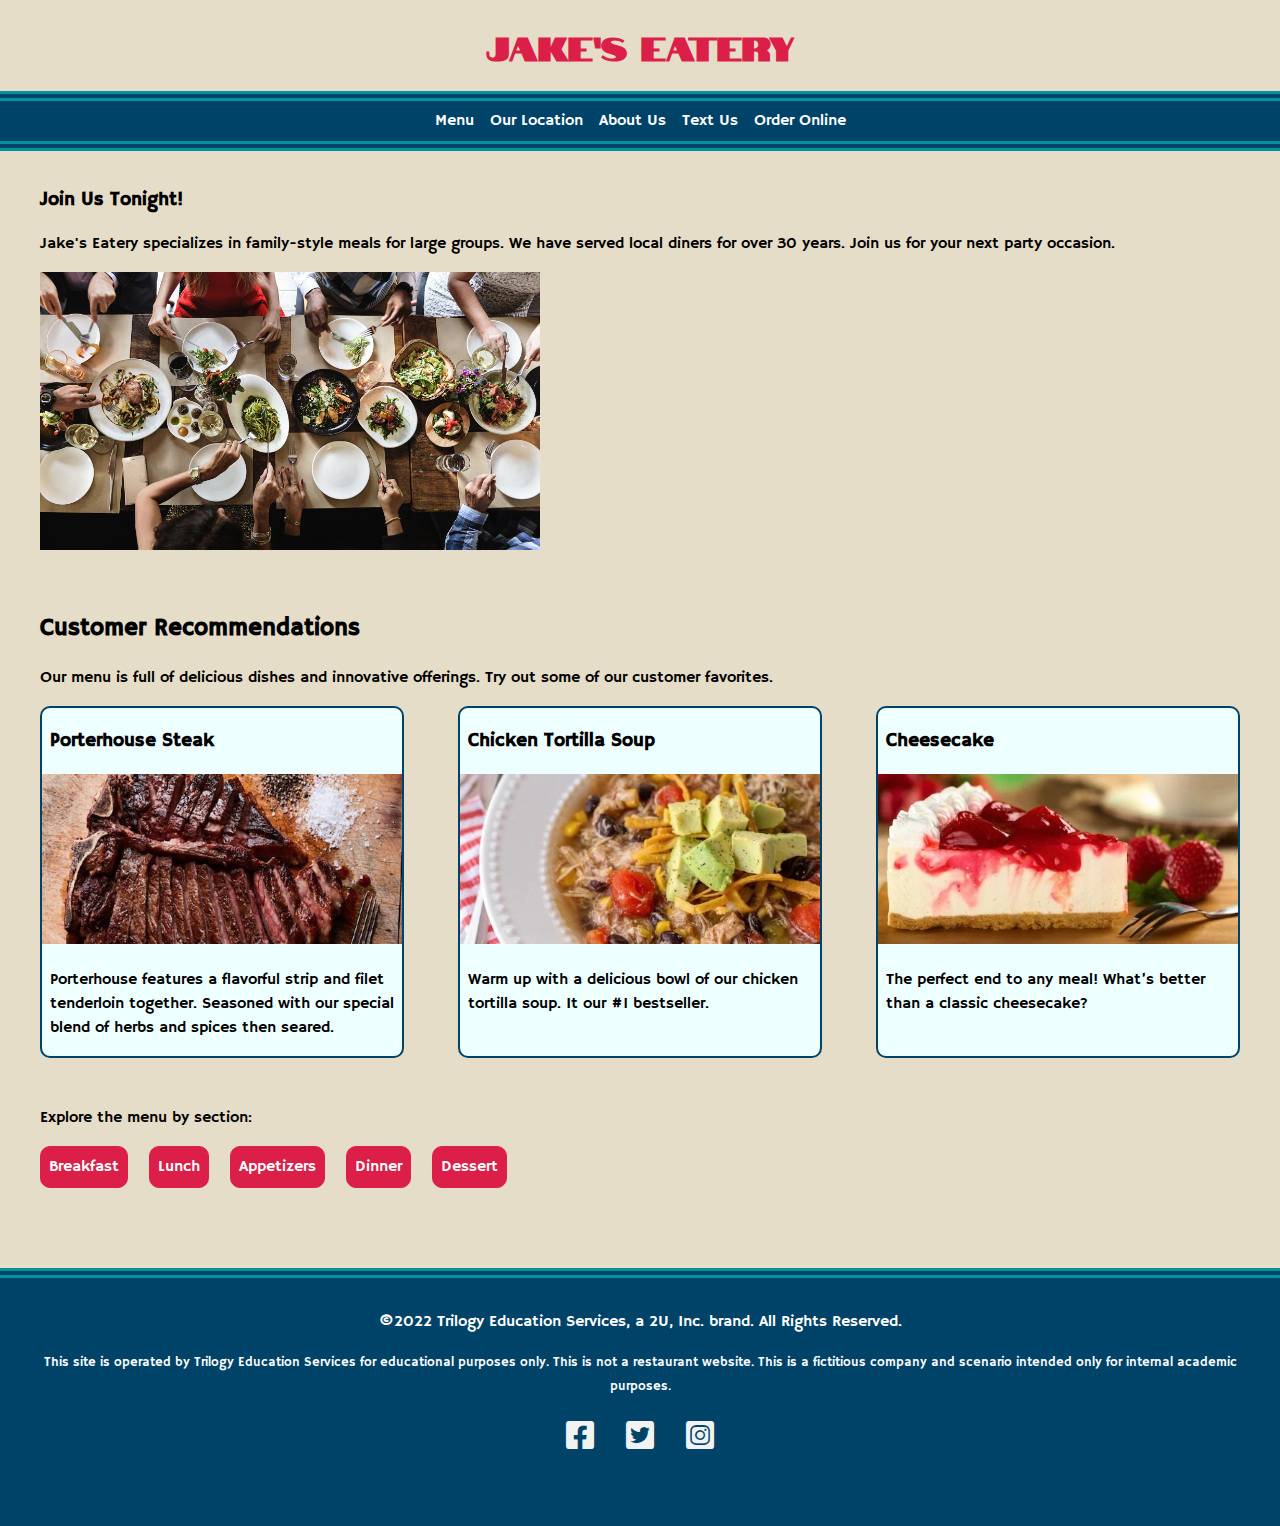
<file: JakesEatery/index.html>
<!DOCTYPE html>
<html lang="en">

<head>
    <meta charset="UTF-8">
    <meta http-equiv="X-UA-Compatible" content="IE=edge">
    <meta name="viewport" content="width=device-width, initial-scale=1.0">
    <link rel="preconnect" href="https://fonts.googleapis.com">
    <link rel="preconnect" href="https://fonts.gstatic.com" crossorigin>
    <link href="https://fonts.googleapis.com/css2?family=Hammersmith+One&family=Notable&display=swap" rel="stylesheet">
    <link href="https://cdnjs.cloudflare.com/ajax/libs/font-awesome/6.0.0/css/all.min.css" rel="stylesheet">
    <link href="css/style.css" rel="stylesheet">
    <title>Jake's Eatery Restaurant - Family Favorites</title>
</head>

<body>

    <header>
        <h1>Jake’s Eatery</h1>
        <nav>
            <ul>
                <li><a href="menu.html">Menu</a></li>
                <li><a href="location.html">Our Location</a></li>
                <li><a href="about.html">About Us</a></li>
                <li><a href="text.html">Text Us</a></li>
                <li><a href="order.html">Order Online</a></li>
        </nav>
    </header>
    <div class="bgimage"></div>
    <section class="introduction">
        <div class="introtext">
        <h3>Join Us Tonight!</h3>
        <p>Jake's Eatery specializes in family-style meals for large groups. We have served local diners for over 30 years. Join us for your next party occasion.</p></div>
        <div class="intropic">
        <picture>
            <source srcset="media/images/jakes-eating-lg.jpg" media="(min-width: 900px)">
            <source srcset="media/images/jakes-eating-md.jpg" media="(min-width: 750px)">
            <img src="media/images/jakes-eating-sm.jpg" alt="People eating dinner around a table with many dishes.">
        </picture></div>
    </section>
    <article>
        <h2>Customer Recommendations</h2>
        <p>Our menu is full of delicious dishes and innovative offerings. Try out some of our customer favorites.</p>
        <div class="card-container">
            <div class="card">
                <h3>Porterhouse Steak</h3>
                <img src="media/images/jakes-steak.jpg" alt- "Sliced Porterhouse steak on a wooden board.">
                <p> Porterhouse features a flavorful strip and filet tenderloin together. Seasoned with our special blend of herbs and spices then seared.</p>
            </div>
            <div class="card">
                <h3>Chicken Tortilla Soup</h3>
                <img src="media/images/jakes-soup.jpg" alt="Soup is topped with fried tortilla shreds and avocado chunks.">
                <p>Warm up with a delicious bowl of our chicken tortilla soup. It our #1 bestseller.</p>
            </div>
            <div class="card">
                <h3>Cheesecake</h3>
                <img src="media/images/jakes-cheesecake.jpg" alt="Slice of cheesecake with strawberry topping and whipped cream.">
                <p>The perfect end to any meal! What’s better than a classic cheesecake?</p>
            </div>
        </div>
    </article>
    <section>
        <p>Explore the menu by section:</p>
        <ul>
            <li><a href="breakfast.html">Breakfast</a></li>
            <li><a href="lunch.html">Lunch</a></li>
            <li><a href="appetizers.html">Appetizers</a></li>
            <li><a href="dinner.html">Dinner</a></li>
            <li><a href="dessert.html">Dessert</a></li>
        </ul>
    </section>
    <footer>
        <p>
            &copy;2022 Trilogy Education Services, a 2U, Inc. brand. All Rights Reserved.
        </p>
        <p>
            <small>This site is operated by Trilogy Education Services for educational
          purposes only. This is not a restaurant website. This is a
          fictitious company and scenario intended only for internal academic
          purposes.</small
        >
      </p>        <ul>
            <li>
                <a href="https://facebook.com" target="_blank">
                    <span aria-hidden="true" class="fa-brands fa-facebook-square"></span>
                    <span class="sr-only">Facebook</span>
                </a>
            </li>
            <li>
                <a href="https://twitter.com" target="_blank">
                    <span aria-hidden="true" class="fa-brands fa-twitter-square"></span>
                    <span class="sr-only">Twitter</span>
                </a>
            </li>
            <li>
                <a href="https://instagram.com" target="_blank">
                    <span aria-hidden="true" class="fa-brands fa-instagram-square"></span>
                    <span class="sr-only">Instagram</span>
                </a>
            </li>
        </ul>
    </footer>
</body>

</html>
</file>
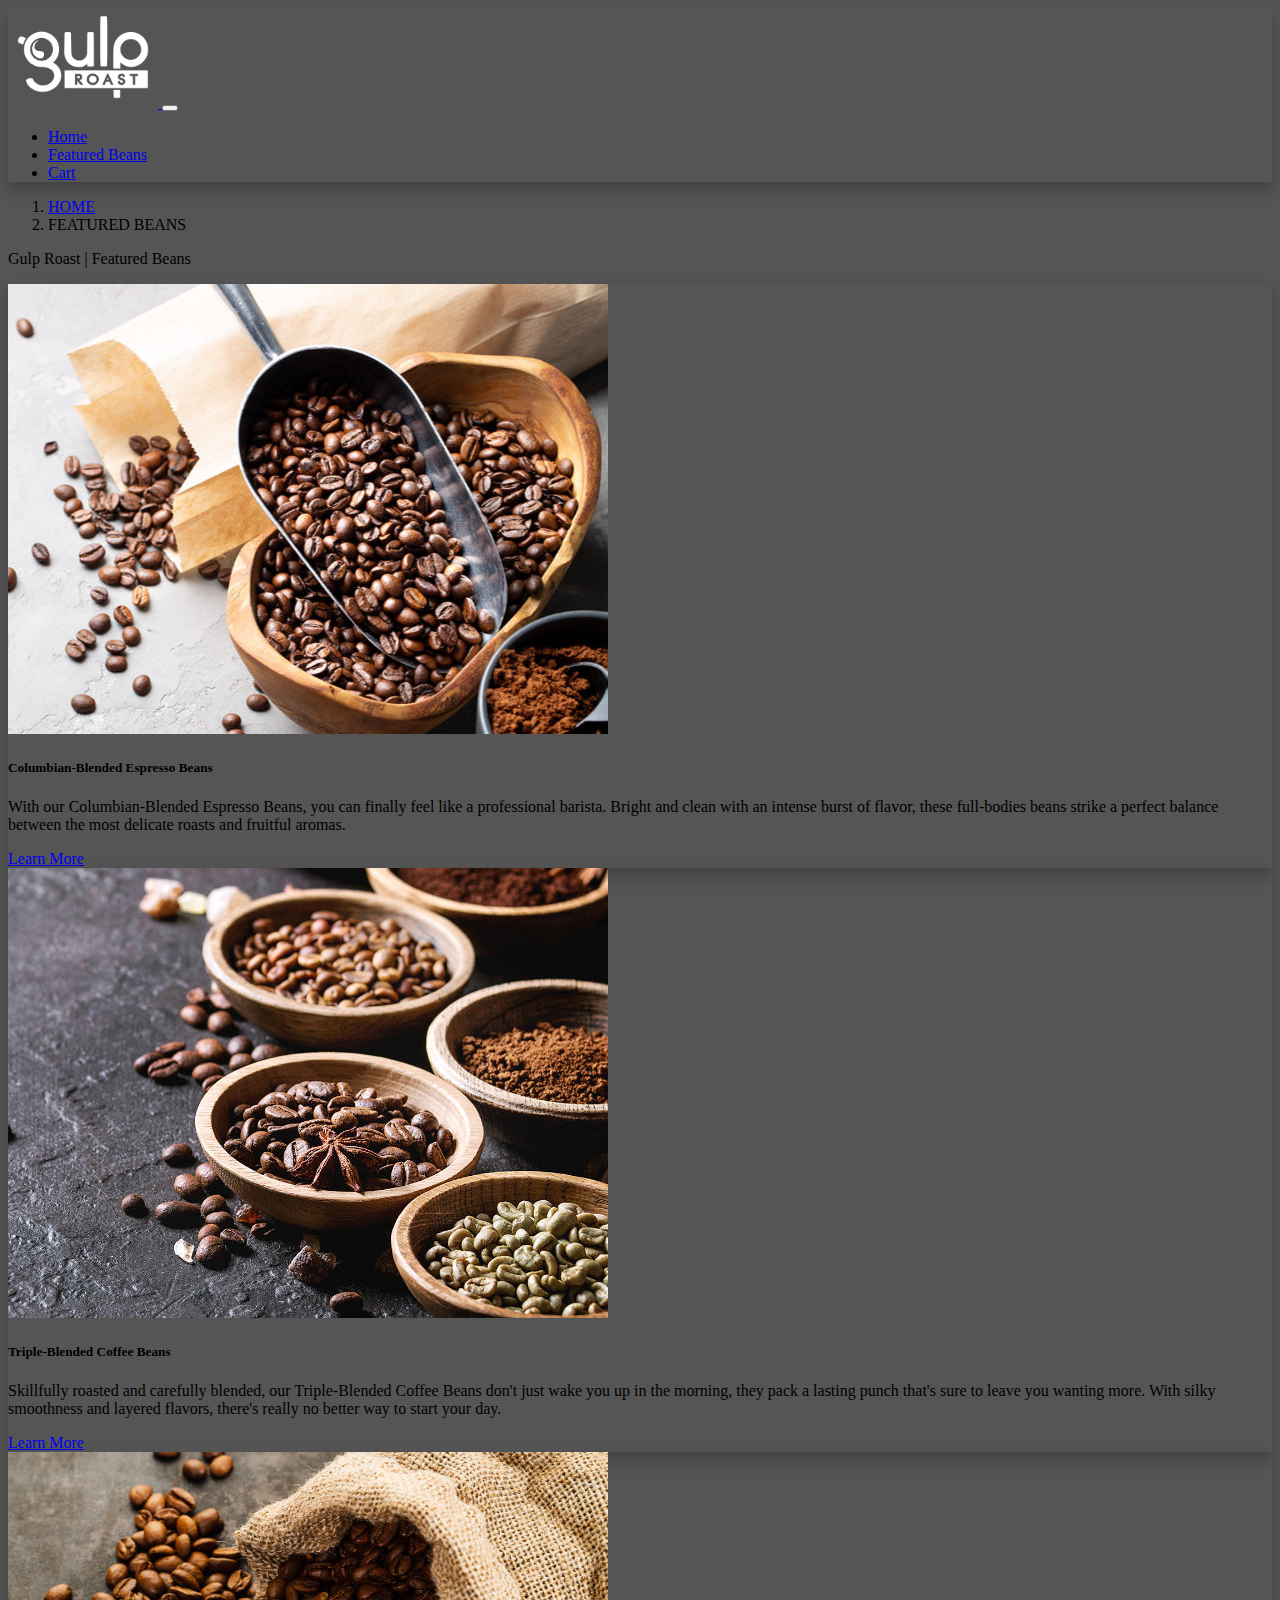
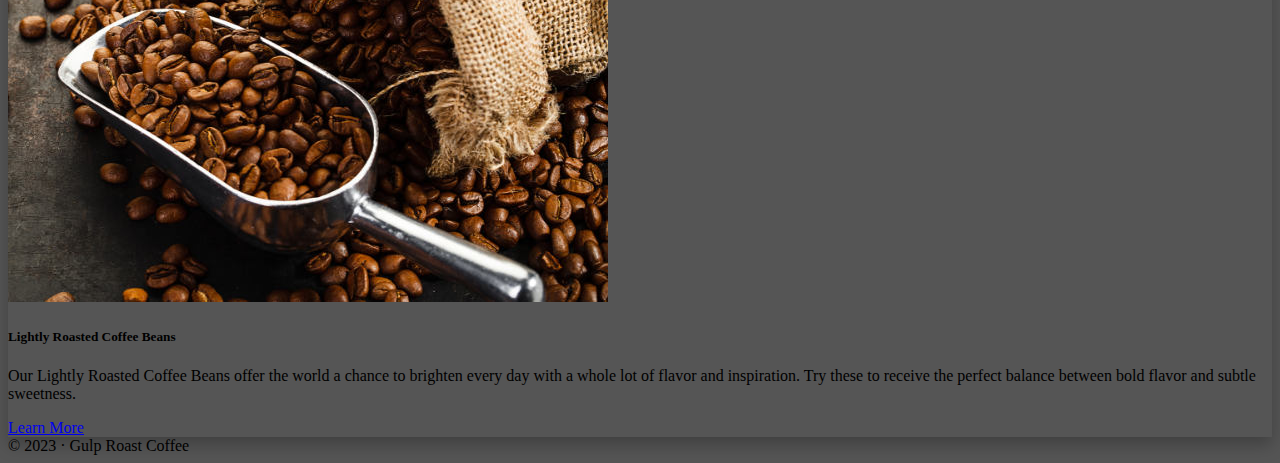
<file: gulproastcoffeemod20/coffee.html>
<!DOCTYPE html>
<!--[if lt IE 7]>      <html class="no-js lt-ie9 lt-ie8 lt-ie7"> <![endif]-->
<!--[if IE 7]>         <html class="no-js lt-ie9 lt-ie8"> <![endif]-->
<!--[if IE 8]>         <html class="no-js lt-ie9"> <![endif]-->
<!--[if gt IE 8]>      <html class="no-js"> <!--<![endif]-->
<html>
<head>
  <meta charset="utf-8">
  <meta http-equiv="X-UA-Compatible" content="IE=edge">
  <title>Gulp Roast Coffee | Featured Beans</title>
  <meta name="description" content="">
  <meta name="viewport" content="width=device-width, initial-scale=1">
  <link href="https://cdn.jsdelivr.net/npm/bootstrap@5.1.3/dist/css/bootstrap.min.css" rel="stylesheet"
    integrity="sha384-1BmE4kWBq78iYhFldvKuhfTAU6auU8tT94WrHftjDbrCEXSU1oBoqyl2QvZ6jIW3" crossorigin="anonymous">
  <link rel="stylesheet" href="css/style.css">

  <script src="https://cdn.jsdelivr.net/npm/bootstrap@5.1.3/dist/js/bootstrap.bundle.min.js"
    integrity="sha384-ka7Sk0Gln4gmtz2MlQnikT1wXgYsOg+OMhuP+IlRH9sENBO0LRn5q+8nbTov4+1p"
    crossorigin="anonymous"></script>

</head>
<!-- body -->
<body class="d-flex flex-column vh-100">
  <header>
    <!-- navigation bar -->
    <nav class="navbar navbar-expand-md navbar-dark bg-dark">
      <div class="container-fluid">
        <a class="navbar-brand" href="#">
          <img src="media/images/gulp-logo-light.png" alt="Gulp Roast Coffee Logo. Click for home." width="150">
        </a>
        <button class="navbar-toggler" type="button" data-bs-toggle="collapse" data-bs-target="#navbarSupportedContent"
          aria-controls="navbarSupportedContent" aria-expanded="false" aria-label="Toggle navigation">
          <span class="navbar-toggler-icon"></span>
        </button>
        <div class="collapse navbar-collapse" id="navbarSupportedContent">
          <ul class="navbar-nav me-auto mb-2 mb-lg-0">
            <li class="nav-item">
              <a class="nav-link" href="#">Home</a>
            </li>
            <li class="nav-item">
              <a class="nav-link" aria-current="page" href="coffee.html"><u>Featured Beans</u></a>
            </li>
            <li class="nav-item">
              <a class="nav-link" href="#">Cart</a>
            </li>
          </ul>
        </div>
      </div>
    </nav>
  </header>
  <!--startbreadcrumbs-->
  <div class="row m-3">
    <nav aria-label="breadcrumb">
      <ol class="breadcrumb">
        <li class="breadcrumb-item"><a href="#" class="fw-light link-dark">HOME</a></li>
        <li class="breadcrumb-item active text-light fw-light" aria-current="page">FEATURED BEANS</li>
      </ol>
    </nav>
  </div>
  <!-- page title text -->
  <p class="h3 text-light text-center mt-0 mb-5">Gulp Roast | Featured Beans</p>
  <!-- grid container  -->
  <div class="container mb-5">
    <div class="row row-cols-1 row-cols-sm-2 row-cols-md-3">
      <!-- grid column -->
      <div class="col mb-3">
        <div class="card bg-dark text-white">
          <img src="media/images/gulp-espresso.jpg" class="card-img-top rounded"
            alt="Columbian-Blended Espresso beans being scooped from a bowl with coffee grounds next to it.">
          <div class="card-body">
            <h5 class="card-title">Columbian-Blended Espresso Beans</h5>
            <p class="card-text fw-light">With our Columbian-Blended Espresso Beans, you can finally feel like a
              professional barista. Bright and clean with an intense burst of flavor, these full-bodies beans strike a
              perfect balance between the most delicate roasts and fruitful aromas.</p>
            <div class="d-grid d-md-flex justify-content-md-end">
              <a class="btn btn-light" href="columbianblendedbeans.html" role="button">Learn More</a>
            </div>
          </div>
        </div>
      </div>
      <!-- grid column -->
      <div class="col mb-3">
        <div class="card bg-dark text-white">
          <img src="media/images/gulp-triple-blended.jpg" class="card-img-top rounded"
            alt="Variations of coffee beans included in the triple blend shown in bowls.">
          <div class="card-body">
            <h5 class="card-title">Triple-Blended Coffee Beans</h5>
            <p class="card-text fw-light">Skillfully roasted and carefully blended, our Triple-Blended Coffee Beans
              don't just wake you up in the morning, they pack a lasting punch that's sure to leave you wanting more.
              With silky smoothness and layered flavors, there's really no better way to start your day.</p>
            <div class="d-grid d-md-flex justify-content-md-end">
              <a class="btn btn-light" href="tripleblendedbeans.html" role="button">Learn More</a>
            </div>
          </div>
        </div>
      </div>
      <!-- grid column -->
      <div class="col mb-3">
        <div class="card bg-dark text-white">
          <img src="media/images/gulp-light-roast.jpg" class="card-img-top rounded"
            alt="A scoop of Lightly Roasted Coffee Beans next to a burlap bag filled with coffee beans.">
          <div class="card-body">
            <h5 class="card-title">Lightly Roasted Coffee Beans</h5>
            <p class="card-text fw-light">Our Lightly Roasted Coffee Beans offer the world a chance to brighten every
              day with a whole lot of flavor and inspiration. Try these to receive the perfect balance between bold
              flavor and subtle sweetness.</p>
            <div class="d-grid d-md-flex justify-content-md-end">
              <a class="btn btn-light" href="lightlyroastedbeans.html" role="button">Learn More</a>
            </div>
          </div>
        </div>
      </div>
    </div>
  </div>
  <!-- footer -->
  <footer class="bd-footer mt-auto py-3 bg-dark">
    <div class="container-fluid text-center">
      <span class="text-muted">&copy 2023 &middot Gulp Roast Coffee</span>
    </div>
  </footer>
</body>

</html>
</file>
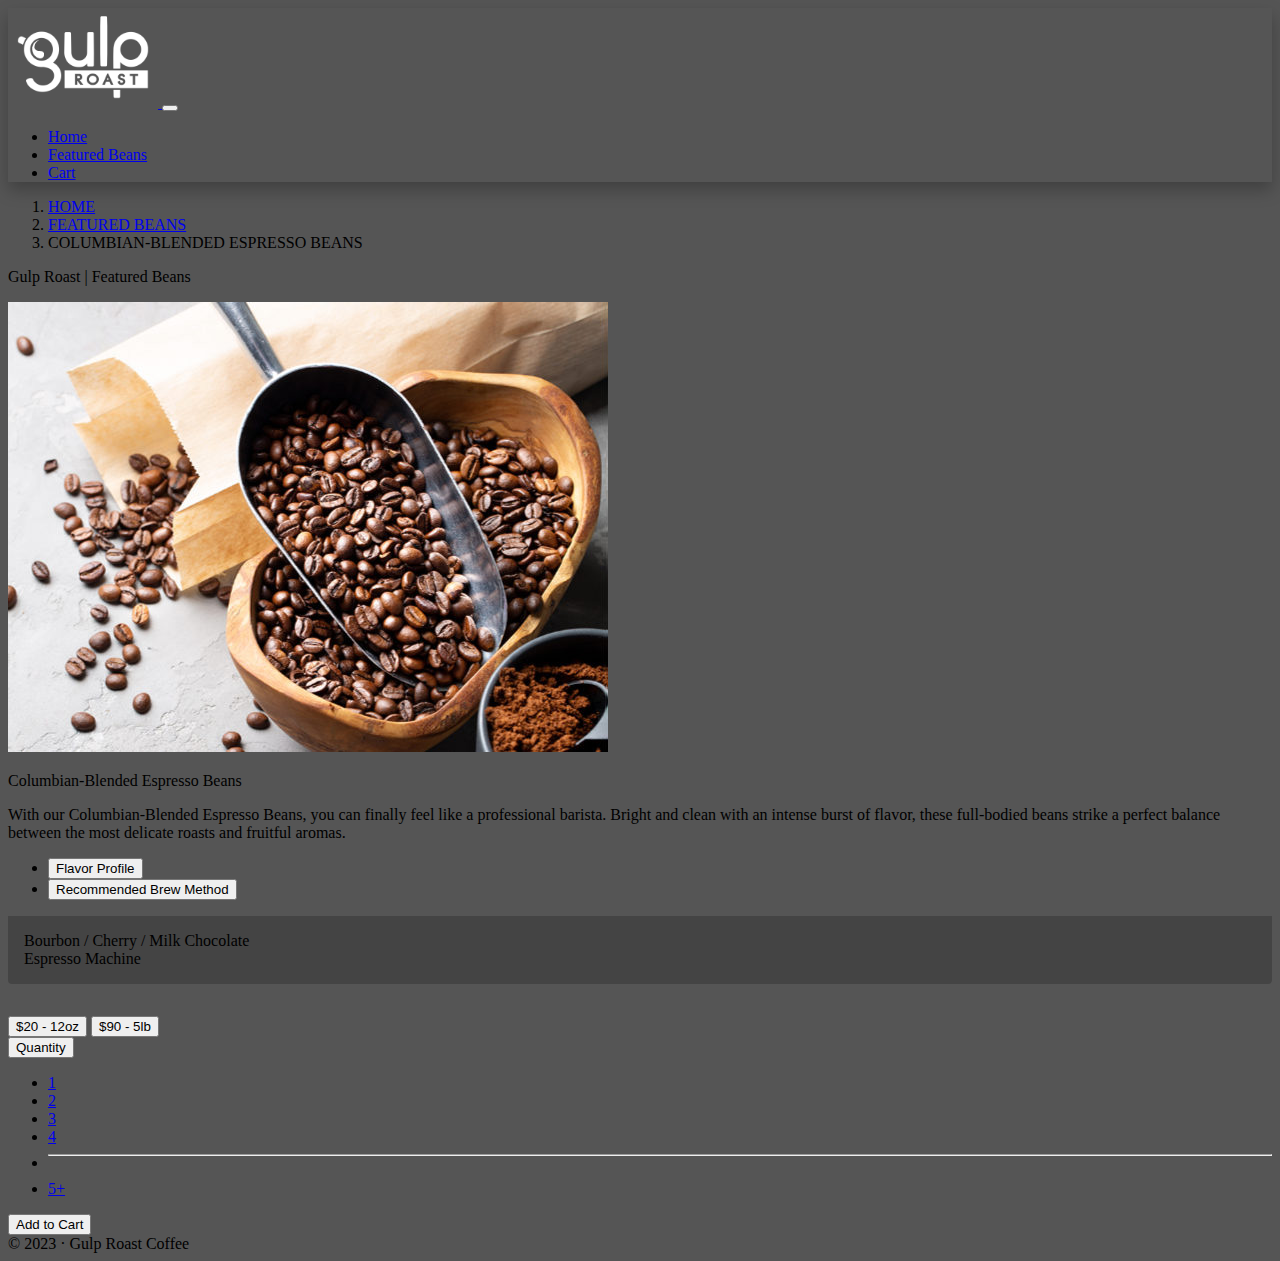
<file: gulproastcoffeemod20/columbianblendedbeans.html>
<!DOCTYPE html>
<!--[if lt IE 7]>      <html class="no-js lt-ie9 lt-ie8 lt-ie7"> <![endif]-->
<!--[if IE 7]>         <html class="no-js lt-ie9 lt-ie8"> <![endif]-->
<!--[if IE 8]>         <html class="no-js lt-ie9"> <![endif]-->
<!--[if gt IE 8]>      <html class="no-js"> <!--<![endif]-->
<html>
<head>
  <meta charset="utf-8">
  <meta http-equiv="X-UA-Compatible" content="IE=edge">
  <title>Gulp Roast Coffee | Featured Beans | Columbian-Blended Espresso Beans</title>
  <meta name="description" content="">
  <meta name="viewport" content="width=device-width, initial-scale=1">
  <link href="https://cdn.jsdelivr.net/npm/bootstrap@5.1.3/dist/css/bootstrap.min.css" rel="stylesheet"
    integrity="sha384-1BmE4kWBq78iYhFldvKuhfTAU6auU8tT94WrHftjDbrCEXSU1oBoqyl2QvZ6jIW3" crossorigin="anonymous">
  <link rel="stylesheet" href="css/style.css">

  <script src="https://cdn.jsdelivr.net/npm/bootstrap@5.1.3/dist/js/bootstrap.bundle.min.js"
    integrity="sha384-ka7Sk0Gln4gmtz2MlQnikT1wXgYsOg+OMhuP+IlRH9sENBO0LRn5q+8nbTov4+1p"
    crossorigin="anonymous"></script>

</head>
<!-- body -->
<body class="d-flex flex-column vh-100">
  <header>
    <!-- navigation bar -->
    <nav class="navbar navbar-expand-md navbar-dark bg-dark">
      <div class="container-fluid">
        <a class="navbar-brand" href="#">
          <img src="media/images/gulp-logo-light.png" alt="Gulp Roast Coffee Logo. Click for home." width="150">
        </a>
        <button class="navbar-toggler" type="button" data-bs-toggle="collapse" data-bs-target="#navbarSupportedContent"
          aria-controls="navbarSupportedContent" aria-expanded="false" aria-label="Toggle navigation">
          <span class="navbar-toggler-icon"></span>
        </button>
        <div class="collapse navbar-collapse" id="navbarSupportedContent">
          <ul class="navbar-nav me-auto mb-2 mb-lg-0">
            <li class="nav-item">
              <a class="nav-link" aria-current="page" href="#">Home</a>
            </li>
            <li class="nav-item">
              <a class="nav-link" href="coffee.html">Featured Beans</a>
            </li>
            <li class="nav-item">
              <a class="nav-link" href="#">Cart</a>
            </li>
          </ul>
        </div>
      </div>
    </nav>
  </header>
  <!--breadcrumbs-->
  <div class="row m-3">
    <nav aria-label="breadcrumb">
      <ol class="breadcrumb">
        <li class="breadcrumb-item"><a href="#" class="fw-light link-dark">HOME</a></li>
        <li class="breadcrumb-item active text-light"><a href="coffee.html" class="fw-light link-dark">FEATURED
            BEANS</a></li>
        <li class="breadcrumb-item active text-light fw-light" aria-current="page">COLUMBIAN-BLENDED ESPRESSO BEANS</li>
      </ol>
    </nav>
  </div>
  <!-- page title text -->
  <p class="h3 text-light text-center mt-0 mb-5">Gulp Roast | Featured Beans</p>
  <!-- grid container -->
  <div class="container mb-5">
    <!-- grid row containing left and right columns -->
    <div class="row">
      <!-- grid left column -->
      <div class="col-sm-12 col-md-12 col-lg-6">
        <img src="media/images/gulp-espresso.jpg" class="img-fluid rounded"
          alt="Columbian-Blended Espresso beans being scooped from a bowl with coffee grounds next to it.">
      </div>
      <!-- grid right column -->
      <div class="col-sm-12 col-md-12 col-lg-6">
        <!--grid row text-->
        <div class="col text-light">
          <p class="h4">Columbian-Blended Espresso Beans</p>
          <p class="mb-4 fw-light">With our Columbian-Blended Espresso Beans, you can finally feel like a professional barista. Bright and clean with an intense burst of flavor, these full-bodied beans strike a perfect balance between the most delicate roasts and fruitful aromas.</p>
          <!-- grid row tabs -->
          <ul class="nav nav-tabs" id="myTab" role="tablist">
            <li class="nav-item" role="presentation">
              <button class="nav-link active" id="flavorprofile-tab" data-bs-toggle="tab"
                data-bs-target="#flavorprofile" type="button" role="tab" aria-controls="flavorprofile"
                aria-selected="true">Flavor Profile</button>
            </li>
            <li class="nav-item" role="presentation">
              <button class="nav-link" id="brewmethod-tab" data-bs-toggle="tab" data-bs-target="#brewmethod"
                type="button" role="tab" aria-controls="brewmethod" aria-selected="false">Recommended Brew
                Method</button>
            </li>
          </ul>
          <div class="tab-content" id="myTabContent">
            <div class="tab-pane fade show active" id="flavorprofile" role="tabpanel"
              aria-labelledby="flavorprofile-tab">Bourbon / Cherry / Milk Chocolate</div>
            <div class="tab-pane fade" id="brewmethod" role="tabpanel" aria-labelledby="brewmethod-tab">Espresso Machine
            </div>
          </div>
          <!-- grid row size buttons -->
          <div class="d-grid gap-3 col-lg-6 col-md-12 me-auto mt-4">
            <button class="btn btn-light fs-5" type="button">$20 - 12oz</button>
            <button class="btn btn-light fs-5" type="button">$90 - 5lb</button>
          </div>
        </div>
        <!--grid row quantity and add to cart-->
        <div class="row row-cols-auto mt-4">
          <div class="col">
            <div class="btn-group"><button class="btn btn-secondary dropdown-toggle" type="button"
                data-bs-toggle="dropdown" aria-expanded="false">Quantity</button>
              <ul class="dropdown-menu dropdown-menu-dark">
                <li><a class="dropdown-item" href="#">1</a></li>
                <li><a class="dropdown-item" href="#">2</a></li>
                <li><a class="dropdown-item" href="#">3</a></li>
                <li><a class="dropdown-item" href="#">4</a></li>
                <li>
                  <hr class="dropdown-divider">
                </li>
                <li><a class="dropdown-item" href="#">5+</a></li>
              </ul>
            </div>
          </div>
          <div class="col">
            <div class="btn-group"><button class="btn btn-primary">Add to Cart</button></div>
          </div>
        </div>
      </div>
    </div>
  </div>
  <!-- footer -->
  <footer class="bd-footer mt-auto py-3 bg-dark">
    <div class="container-fluid text-center">
      <span class="text-muted">&copy 2023 &middot Gulp Roast Coffee</span>
    </div>
  </footer>
</body>
</html>
</file>
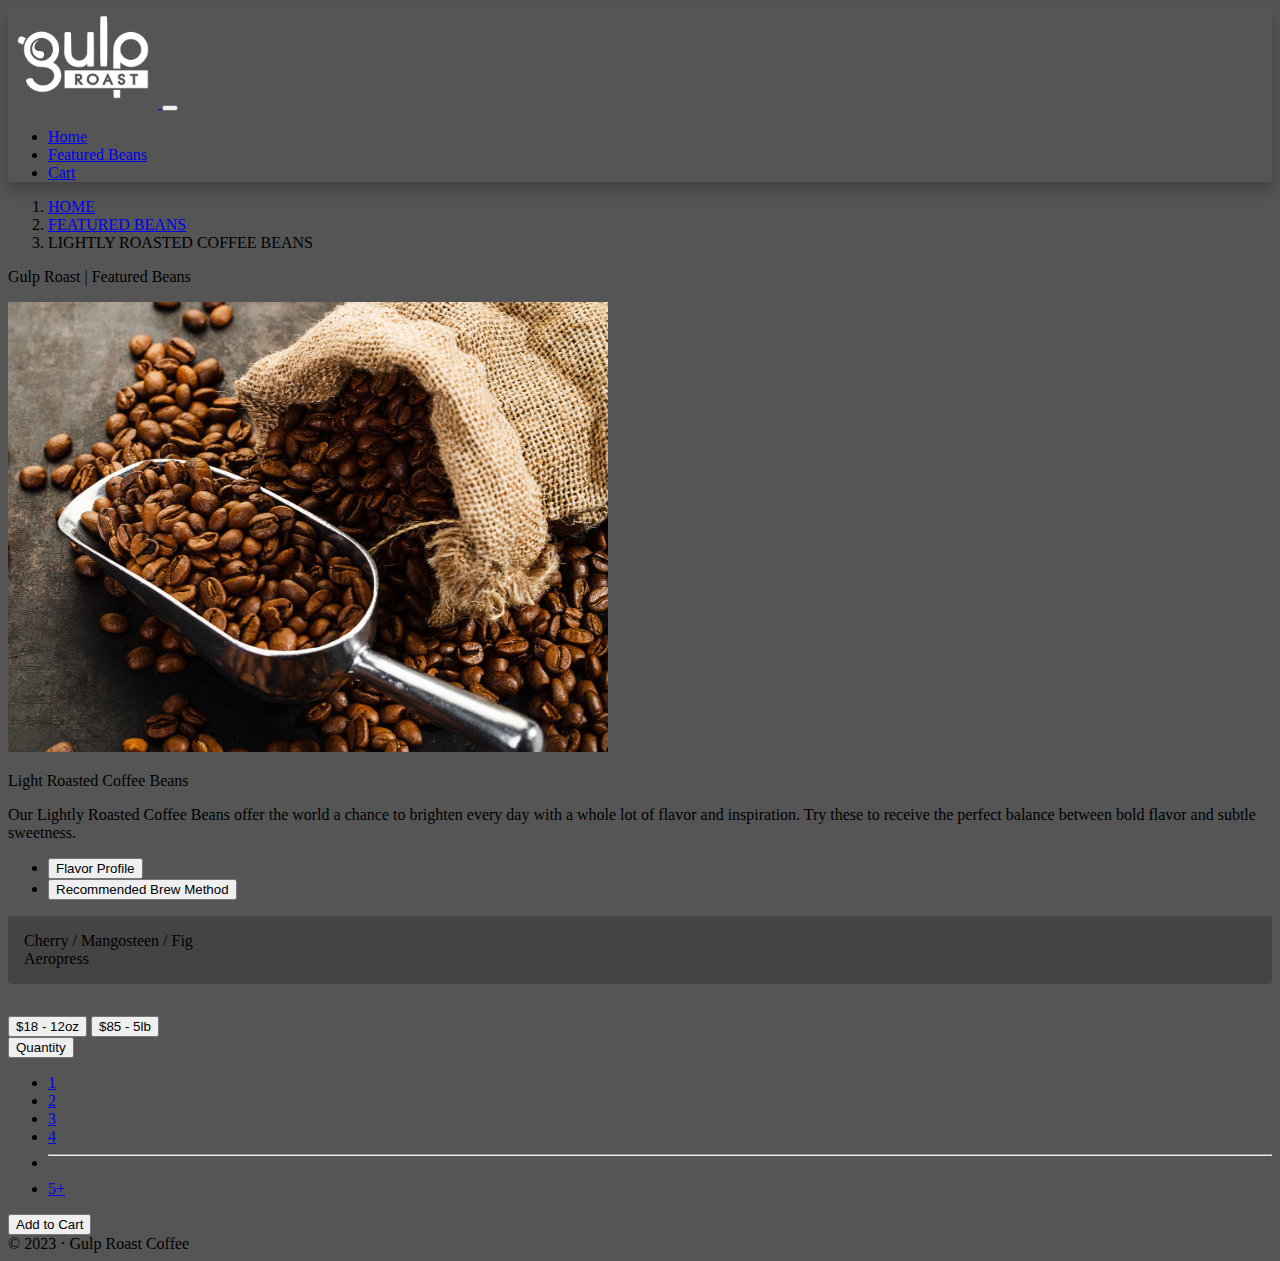
<file: gulproastcoffeemod20/lightlyroastedbeans.html>
<!DOCTYPE html>
<!--[if lt IE 7]>      <html class="no-js lt-ie9 lt-ie8 lt-ie7"> <![endif]-->
<!--[if IE 7]>         <html class="no-js lt-ie9 lt-ie8"> <![endif]-->
<!--[if IE 8]>         <html class="no-js lt-ie9"> <![endif]-->
<!--[if gt IE 8]>      <html class="no-js"> <!--<![endif]-->
<html>
<head>
  <meta charset="utf-8">
  <meta http-equiv="X-UA-Compatible" content="IE=edge">
  <title>Gulp Roast Coffee | Featured Beans | Lightly Roasted Coffee Beans</title>
  <meta name="description" content="">
  <meta name="viewport" content="width=device-width, initial-scale=1">
  <link href="https://cdn.jsdelivr.net/npm/bootstrap@5.1.3/dist/css/bootstrap.min.css" rel="stylesheet"
    integrity="sha384-1BmE4kWBq78iYhFldvKuhfTAU6auU8tT94WrHftjDbrCEXSU1oBoqyl2QvZ6jIW3" crossorigin="anonymous">
  <link rel="stylesheet" href="css/style.css">

  <script src="https://cdn.jsdelivr.net/npm/bootstrap@5.1.3/dist/js/bootstrap.bundle.min.js"
    integrity="sha384-ka7Sk0Gln4gmtz2MlQnikT1wXgYsOg+OMhuP+IlRH9sENBO0LRn5q+8nbTov4+1p"
    crossorigin="anonymous"></script>

</head>
<!-- body -->
<body class="d-flex flex-column vh-100">
  <header>
    <!-- navigation bar -->
    <nav class="navbar navbar-expand-md navbar-dark bg-dark">
      <div class="container-fluid">
        <a class="navbar-brand" href="#">
          <img src="media/images/gulp-logo-light.png" alt="Gulp Roast Coffee Logo. Click for home." width="150">
        </a>
        <button class="navbar-toggler" type="button" data-bs-toggle="collapse" data-bs-target="#navbarSupportedContent"
          aria-controls="navbarSupportedContent" aria-expanded="false" aria-label="Toggle navigation">
          <span class="navbar-toggler-icon"></span>
        </button>
        <div class="collapse navbar-collapse" id="navbarSupportedContent">
          <ul class="navbar-nav me-auto mb-2 mb-lg-0">
            <li class="nav-item">
              <a class="nav-link" aria-current="page" href="#">Home</a>
            </li>
            <li class="nav-item">
              <a class="nav-link" href="coffee.html">Featured Beans</a>
            </li>
            <li class="nav-item">
              <a class="nav-link" href="#">Cart</a>
            </li>
          </ul>
        </div>
      </div>
    </nav>
  </header>
  <!--breadcrumbs-->
  <div class="row m-3">
    <nav aria-label="breadcrumb">
      <ol class="breadcrumb">
        <li class="breadcrumb-item"><a href="#" class="fw-light link-dark">HOME</a></li>
        <li class="breadcrumb-item active text-light"><a href="coffee.html" class="fw-light link-dark">FEATURED
            BEANS</a></li>
        <li class="breadcrumb-item active text-light fw-light" aria-current="page">LIGHTLY ROASTED COFFEE BEANS</li>
      </ol>
    </nav>
  </div>
  <!-- page title text -->
  <p class="h3 text-light text-center mt-0 mb-5">Gulp Roast | Featured Beans</p>
  <!-- grid container -->
  <div class="container mb-5">
    <!-- grid row containing left and right columns -->
    <div class="row">
      <!-- grid left column -->
      <div class="col-sm-12 col-md-12 col-lg-6">
        <img src="media/images/gulp-light-roast.jpg" class="img-fluid rounded"
          alt="Columbian-Blended Espresso beans being scooped from a bowl with coffee grounds next to it.">
      </div>
      <!-- grid right column -->
      <div class="col-sm-12 col-md-12 col-lg-6">
        <!--grid row text-->
        <div class="col text-light">
          <p class="h4">Light Roasted Coffee Beans</p>
          <p class="mb-4 fw-light">Our Lightly Roasted Coffee Beans offer the world a chance to brighten every day with a whole lot of flavor and inspiration. Try these to receive the perfect balance between bold flavor and subtle sweetness.</p>
          <!-- grid row tabs -->
          <ul class="nav nav-tabs" id="myTab" role="tablist">
            <li class="nav-item" role="presentation">
              <button class="nav-link active" id="flavorprofile-tab" data-bs-toggle="tab"
                data-bs-target="#flavorprofile" type="button" role="tab" aria-controls="flavorprofile"
                aria-selected="true">Flavor Profile</button>
            </li>
            <li class="nav-item" role="presentation">
              <button class="nav-link" id="brewmethod-tab" data-bs-toggle="tab" data-bs-target="#brewmethod"
                type="button" role="tab" aria-controls="brewmethod" aria-selected="false">Recommended Brew
                Method</button>
            </li>
          </ul>
          <div class="tab-content" id="myTabContent">
            <div class="tab-pane fade show active" id="flavorprofile" role="tabpanel"
              aria-labelledby="flavorprofile-tab">Cherry / Mangosteen / Fig</div>
            <div class="tab-pane fade" id="brewmethod" role="tabpanel" aria-labelledby="brewmethod-tab">Aeropress
            </div>
          </div>
          <!-- grid row size buttons -->
          <div class="d-grid gap-3 col-lg-6 col-md-12 me-auto mt-4">
            <button class="btn btn-light fs-5" type="button">$18 - 12oz</button>
            <button class="btn btn-light fs-5" type="button">$85 - 5lb</button>
          </div>
        </div>
        <!--grid row quantity and add to cart-->
        <div class="row row-cols-auto mt-4">
          <div class="col">
            <div class="btn-group"><button class="btn btn-secondary dropdown-toggle" type="button"
                data-bs-toggle="dropdown" aria-expanded="false">Quantity</button>
              <ul class="dropdown-menu dropdown-menu-dark">
                <li><a class="dropdown-item" href="#">1</a></li>
                <li><a class="dropdown-item" href="#">2</a></li>
                <li><a class="dropdown-item" href="#">3</a></li>
                <li><a class="dropdown-item" href="#">4</a></li>
                <li>
                  <hr class="dropdown-divider">
                </li>
                <li><a class="dropdown-item" href="#">5+</a></li>
              </ul>
            </div>
          </div>
          <div class="col">
            <div class="btn-group"><button class="btn btn-primary">Add to Cart</button></div>
          </div>
        </div>
      </div>
    </div>
  </div>
  <!-- footer -->
  <footer class="bd-footer mt-auto py-3 bg-dark">
    <div class="container-fluid text-center">
      <span class="text-muted">&copy 2023 &middot Gulp Roast Coffee</span>
    </div>
  </footer>
</body>
</html>
</file>
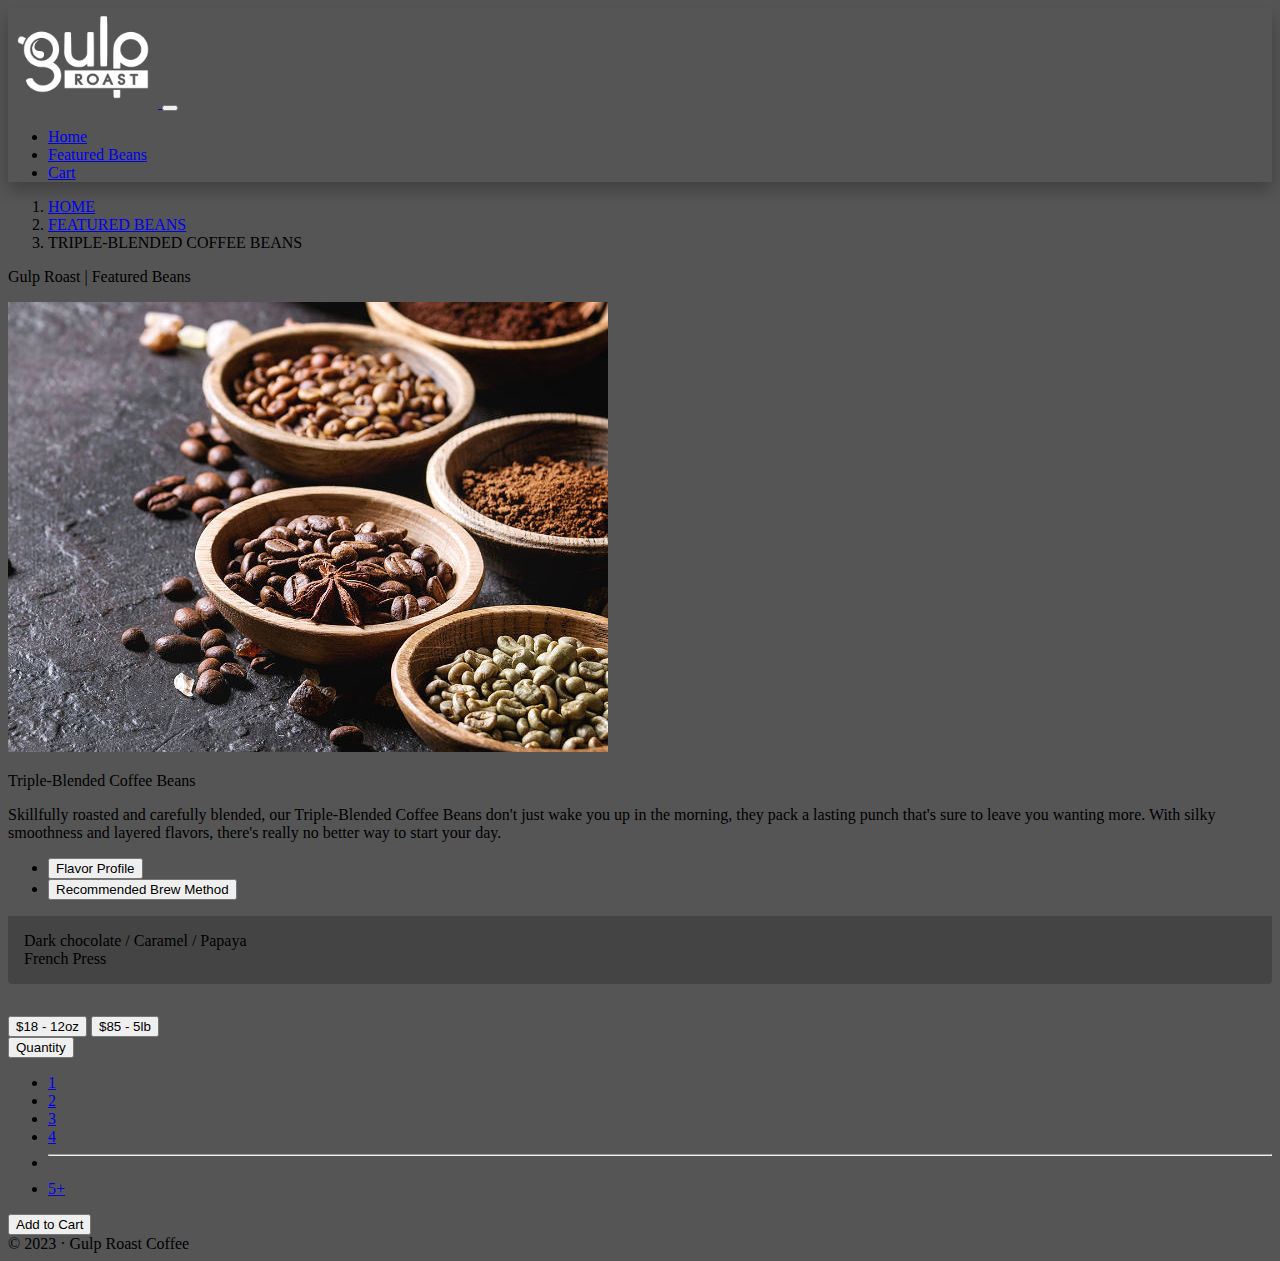
<file: gulproastcoffeemod20/tripleblendedbeans.html>
<!DOCTYPE html>
<!--[if lt IE 7]>      <html class="no-js lt-ie9 lt-ie8 lt-ie7"> <![endif]-->
<!--[if IE 7]>         <html class="no-js lt-ie9 lt-ie8"> <![endif]-->
<!--[if IE 8]>         <html class="no-js lt-ie9"> <![endif]-->
<!--[if gt IE 8]>      <html class="no-js"> <!--<![endif]-->
<html>
<head>
  <meta charset="utf-8">
  <meta http-equiv="X-UA-Compatible" content="IE=edge">
  <title>Gulp Roast Coffee | Featured Beans | Triple-Blended Coffee Beans</title>
  <meta name="description" content="">
  <meta name="viewport" content="width=device-width, initial-scale=1">
  <link href="https://cdn.jsdelivr.net/npm/bootstrap@5.1.3/dist/css/bootstrap.min.css" rel="stylesheet"
    integrity="sha384-1BmE4kWBq78iYhFldvKuhfTAU6auU8tT94WrHftjDbrCEXSU1oBoqyl2QvZ6jIW3" crossorigin="anonymous">
  <link rel="stylesheet" href="css/style.css">

  <script src="https://cdn.jsdelivr.net/npm/bootstrap@5.1.3/dist/js/bootstrap.bundle.min.js"
    integrity="sha384-ka7Sk0Gln4gmtz2MlQnikT1wXgYsOg+OMhuP+IlRH9sENBO0LRn5q+8nbTov4+1p"
    crossorigin="anonymous"></script>

</head>
<!-- body -->
<body class="d-flex flex-column vh-100">
  <header>
    <!-- navigation bar -->
    <nav class="navbar navbar-expand-md navbar-dark bg-dark">
      <div class="container-fluid">
        <a class="navbar-brand" href="#">
          <img src="media/images/gulp-logo-light.png" alt="Gulp Roast Coffee Logo. Click for home." width="150">
        </a>
        <button class="navbar-toggler" type="button" data-bs-toggle="collapse" data-bs-target="#navbarSupportedContent"
          aria-controls="navbarSupportedContent" aria-expanded="false" aria-label="Toggle navigation">
          <span class="navbar-toggler-icon"></span>
        </button>
        <div class="collapse navbar-collapse" id="navbarSupportedContent">
          <ul class="navbar-nav me-auto mb-2 mb-lg-0">
            <li class="nav-item">
              <a class="nav-link" aria-current="page" href="#">Home</a>
            </li>
            <li class="nav-item">
              <a class="nav-link" href="coffee.html">Featured Beans</a>
            </li>
            <li class="nav-item">
              <a class="nav-link" href="#">Cart</a>
            </li>
          </ul>
        </div>
      </div>
    </nav>
  </header>
  <!--breadcrumbs-->
  <div class="row m-3">
    <nav aria-label="breadcrumb">
      <ol class="breadcrumb">
        <li class="breadcrumb-item"><a href="#" class="fw-light link-dark">HOME</a></li>
        <li class="breadcrumb-item active text-light"><a href="coffee.html" class="fw-light link-dark">FEATURED
            BEANS</a></li>
        <li class="breadcrumb-item active text-light fw-light" aria-current="page">TRIPLE-BLENDED COFFEE BEANS</li>
      </ol>
    </nav>
  </div>
  <!-- page title text -->
  <p class="h3 text-light text-center mt-0 mb-5">Gulp Roast | Featured Beans</p>
  <!-- grid container -->
  <div class="container mb-5">
    <!-- grid row containing left and right columns -->
    <div class="row">
      <!-- grid left column -->
      <div class="col-sm-12 col-md-12 col-lg-6">
        <img src="media/images/gulp-triple-blended.jpg" class="img-fluid rounded"
          alt="Variations of coffee beans included in the triple blend shown in bowls.">
      </div>
      <!-- grid right column -->
      <div class="col-sm-12 col-md-12 col-lg-6">
        <!--grid row text-->
        <div class="col text-light">
          <p class="h4">Triple-Blended Coffee Beans</p>
          <p class="mb-4 fw-light">Skillfully roasted and carefully blended, our Triple-Blended Coffee Beans don't just
            wake you up in the morning, they pack a lasting punch that's sure to leave you wanting more. With silky
            smoothness and layered flavors, there's really no better way to start your day.</p>
          <!-- grid row tabs -->
          <ul class="nav nav-tabs" id="myTab" role="tablist">
            <li class="nav-item" role="presentation">
              <button class="nav-link active" id="flavorprofile-tab" data-bs-toggle="tab"
                data-bs-target="#flavorprofile" type="button" role="tab" aria-controls="flavorprofile"
                aria-selected="true">Flavor Profile</button>
            </li>
            <li class="nav-item" role="presentation">
              <button class="nav-link" id="brewmethod-tab" data-bs-toggle="tab" data-bs-target="#brewmethod"
                type="button" role="tab" aria-controls="brewmethod" aria-selected="false">Recommended Brew
                Method</button>
            </li>
          </ul>
          <div class="tab-content" id="myTabContent">
            <div class="tab-pane fade show active" id="flavorprofile" role="tabpanel"
              aria-labelledby="flavorprofile-tab">Dark chocolate / Caramel / Papaya</div>
            <div class="tab-pane fade" id="brewmethod" role="tabpanel" aria-labelledby="brewmethod-tab">French Press
            </div>
          </div>
          <!-- grid row size buttons -->
          <div class="d-grid gap-3 col-lg-6 col-md-12 me-auto mt-4">
            <button class="btn btn-light fs-5" type="button">$18 - 12oz</button>
            <button class="btn btn-light fs-5" type="button">$85 - 5lb</button>
          </div>
        </div>
        <!--grid row quantity and add to cart-->
        <div class="row row-cols-auto mt-4">
          <div class="col">
            <div class="btn-group"><button class="btn btn-secondary dropdown-toggle" type="button"
                data-bs-toggle="dropdown" aria-expanded="false">Quantity</button>
              <ul class="dropdown-menu dropdown-menu-dark">
                <li><a class="dropdown-item" href="#">1</a></li>
                <li><a class="dropdown-item" href="#">2</a></li>
                <li><a class="dropdown-item" href="#">3</a></li>
                <li><a class="dropdown-item" href="#">4</a></li>
                <li>
                  <hr class="dropdown-divider">
                </li>
                <li><a class="dropdown-item" href="#">5+</a></li>
              </ul>
            </div>
          </div>
          <div class="col">
            <div class="btn-group"><button class="btn btn-primary">Add to Cart</button></div>
          </div>
        </div>
      </div>
    </div>
  </div>
  <!-- footer -->
  <footer class="bd-footer mt-auto py-3 bg-dark">
    <div class="container-fluid text-center">
      <span class="text-muted">&copy 2023 &middot Gulp Roast Coffee</span>
    </div>
  </footer>
</body>
</html>
</file>
<file: JakesEatery/css/style.css>
body {
    font-family: "Hammersmith One", sans-serif;
    background-color: #e5ddc8;
    padding: 0;
    margin: 0;
    line-height: 1.5;
}

h1 {
    font-family: "Notable", sans-serif;
    color: #db1f48;
    text-align: center;
}

img {
    max-width: 100%;
}


/* navbar was restyled to Flexbox */

nav ul {
    list-style-type: none;
    padding: 0;
    margin: 0;
    background-color: #004369;
    text-align: center;
    border-top: 10px double #01949a;
    border-bottom: 10px double #01949a;
}

nav a {
    color: #ffffff;
    display: block;
    padding: 0.5rem;
    text-decoration: none;
}

nav a:hover {
    color: #e5ddc8;
}

article {
    padding: 1rem;
}

.card {
    border-radius: 10px;
    border: 2px solid #004369;
    background-color: #eeffff;
    /* this keeps the card no wider than the photo */
    max-width: 500px;
    margin: 1rem auto;
}

.card h3,
.card p {
    padding: 0 0.5rem;
}

section {
    padding: 1rem;
}


/* these are the red buttons at the bottom. We can restyle them just like a navbar. We used inline-block, but you could use Flexbox instead if you prefer */

section ul {
    list-style-type: none;
    padding: 0;
    margin: 0;
}

section a {
    display: block;
    background-color: #db1f48;
    padding: 0.5rem;
    border-radius: 10px;
    color: #ffffff;
    text-decoration: none;
    border: 1px solid #db1f48;
    margin-bottom: 1rem;
    text-align: center;
}

section a:hover {
    background-color: #ffffff;
    color: #db1f48;
    border: 1px solid #db1f48;
}

footer {
    background-color: #004369;
    color: #ffffff;
    padding: 1rem;
    text-align: center;
    border-top: 10px double #01949a;
    margin-top: 3rem;
}


/* this looks GREAT at mobile dimensions -- no need to change from a stacked display to a side-by-side display if the UI works at all dimensions */

footer ul {
    list-style-type: none;
    padding: 0;
    margin: 0;
    display: flex;
    flex-flow: row wrap;
    justify-content: center;
}

footer a {
    color: #f2f2f2;
    font-size: 2rem;
    display: block;
    margin: 0 1rem 3rem 1rem;
}

.bgimage {
    display: none;
    height: 400px;
    background: url("../media/images/jakes-meals.jpg") repeat-x;
}

/* breakpoint chosen because around this width, the "soup" in "chicken tortilla soup" wraps to the next line. You may have chosen a different dimension and that's fine. Just have a reason for choosing your breakpoint! */

@media (min-width: 750px) {
    section,
    article {
        max-width: 1200px;
        margin: 0 auto;
    }
    section li {
        display: inline-block;
        margin-right: 1rem;
    }
    nav ul {
        display: flex;
        flex-flow: row wrap;
        justify-content: center;
    }
    .card-container {
        display: flex;
        flex-flow: row wrap;
        justify-content: space-between;
    }
    .card {
        flex-basis: 30%;
        /* turn off mobile settings */
        margin: 0;
    }
    .bgimage {
        display: visibility;
    }
}
</file>
<file: gulproastcoffeemod20/css/style.css>
/* this style keeps the Gulp logo from taking over the whole page. Adjust if needed to size correctly for your page. */

nav img,
nav .img-fluid {
  max-width: 150px;
}

.navbar,
.card {
  box-shadow: 0 .5rem 1rem rgba(0, 0, 0, 0.25);
}

body {
  background-color: #555;
}


/* nav img, nav .img-fluid {
  max-width: auto;
} */

.accordion-body {
  color: #212529;
}

.tab-content {
  padding: 1rem;
  background-color: rgba(0, 0, 0, 0.2);
  border-radius: 0 0 .25rem .25rem;
  margin-bottom: 2rem;
}
</file>
